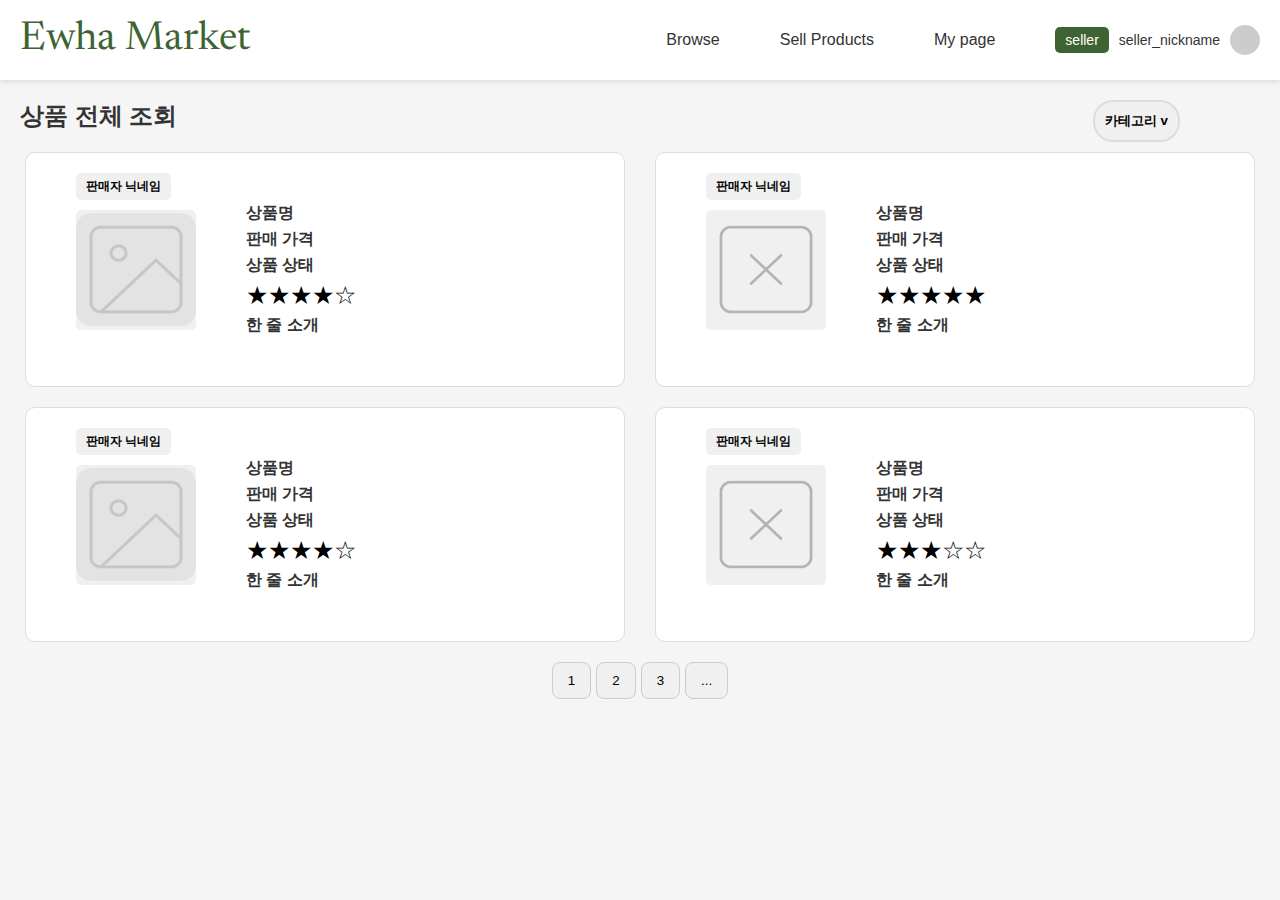
<file: templates/product_list.html>
<!DOCTYPE html>
<html lang="kor">
<head>
    <meta charset="UTF-8">
    <meta name="viewport" content="width=device-width, initial-scale=1.0">
    <title>Ewha Market</title>
    <link href="https://fonts.googleapis.com/css2?family=Newsreader:wght@400;700&display=swap" rel="stylesheet">
    <link rel="stylesheet" href="../static/style.css">
</head>

<body>
    <header>
        <h1>Ewha Market</h1>
        <nav>
            <ul>
                <li><a href="#">Browse</a></li>
                <li><a href="#">Sell Products</a></li>
                <li><a href="#">My page</a></li>
                <li class="user-info">
                    <span class="user-status">seller</span>
                    <span class="user-name">seller_nickname</span>
                    <div class="user-icon"></div>
                </li>
            </ul>
        </nav>
    </header>

    <section class="products">
        <h2>상품 전체 조회</h2>
        <div class="filter-category">
            <button>카테고리 v</button>
        </div>

        <div class="product-grid">
            <div class="product-card">
                <div class="product-seller">판매자 닉네임</div>
                <div class="product-image"><img src="../static/image/product.png" alt="Product Image"></div>
                <div class="product-info">
                    <div class="product-name">상품명</div>
                    <div class="product-price">판매 가격</div>
                    <div class="product-status">상품 상태</div> 
                    <div class ="product-rating">★★★★☆</div>
                    <div class="product-description">한 줄 소개</div>
                </div>
            </div>

            <!-- Repeat for other product cards -->
            <div class="product-card">
                <div class="product-seller">판매자 닉네임</div>
                <div class="product-image"><img src="../static/image/soldout.png" alt="Product Image"></div>
                <div class="product-info">
                    <div class="product-name">상품명</div>
                    <div class="product-price">판매 가격</div>
                    <div class="product-status">상품 상태</div> 
                    <div class ="product-rating">★★★★★</div>
                    <div class="product-description">한 줄 소개</div>
                </div>
            </div>

            <div class="product-card">
                <div class="product-seller">판매자 닉네임</div>
                <div class="product-image"><img src="../static/image/product.png" alt="Product Image"></div>
                <div class="product-info">
                    <div class="product-name">상품명</div>
                    <div class="product-price">판매 가격</div>
                    <div class="product-status">상품 상태</div> 
                    <div class ="product-rating">★★★★☆</div>
                    <div class="product-description">한 줄 소개</div>
                </div>
            </div>

            <div class="product-card">
                <div class="product-seller">판매자 닉네임</div>
                <div class="product-image"><img src="../static/image/soldout.png" alt="soldout"></div>
                <div class="product-info">
                    <div class="product-name">상품명</div>
                    <div class="product-price">판매 가격</div>
                    <div class="product-status">상품 상태</div> 
                    <div class ="product-rating">★★★☆☆</div>
                    <div class="product-description">한 줄 소개</div>
                </div>
            </div>
        </div>

        <div class="pagination">
            <button>1</button>
            <button>2</button>
            <button>3</button>
            <button>...</button>
        </div>
    </section>
</body>
</html>
</file>
<file: static/style.css>
* {
    margin: 0;
    padding: 0;
    box-sizing: border-box;
}

body {
    font-family: sans-serif;
    background-color: #f5f5f5;
    color: #333;
}

header {
    background-color: #fff;
    padding: 20px;
    box-shadow: 0 2px 5px rgba(0, 0, 0, 0.1);
    display: flex;
    justify-content: space-between;
    align-items: center;
}

header h1 {
    font-family: 'Newsreader';
    font-size: 40px;
    font-weight: 400;
    color: #3E6332;
}

nav ul {
    list-style: none;
    display: flex;
    gap: 60px;
    align-items: center;
}

nav ul li a {
    text-decoration: none;
    color: #333;
}

.user-info {
    display: flex;
    align-items: center;
    gap: 10px;  
}

.user-status {
    background-color: #3E6332;
    color: white;
    padding: 5px 10px;
    border-radius: 5px;
    font-size: 14px;
}
.user-name{
    font-size: 14px;
}

.user-icon {
    width: 30px;
    height: 30px;
    background-color: #ccc;
    border-radius: 50%;
}

.products {
    padding: 20px;
    align-items: center;
}

.products h2 {
    font-size: 24px;
    margin-bottom: 20px;
}

.filter-category {
    text-align: right;
    margin-bottom: 20px;
    position: absolute;
    top: 100px;
    right: 100px;
}

.filter-category button {
    background-color: #f0f0f0;
    font-weight: bold;
    border: 2px solid #ddd;
    padding: 10px;
    border-radius: 20px;
}

.product-grid {
    display: grid;
    grid-template-columns: repeat(2, 1fr);
    gap: 20px;
    justify-items: center;
}

.product-card {
    background-color: #fff;
    border: 1px solid #ddd;
    border-radius: 10px;
    padding: 50px;
    display: flex;
    flex-direction: row;
    gap: 50px;
    position: relative;
    align-items: center;
    max-width: 600px;
    width: 100%;
}

.product-seller {
    position: absolute;
    top: 20px;
    left: 50px;
    background-color: #f0f0f0;
    padding: 5px 10px;
    border-radius: 5px;
    font-size: 12px;
    font-weight: bold;
    color: black;
}

.product-image {
    width: 120px;
    height: 120px;
    background-color: #f0f0f0;
    border-radius: 5px;
    display: flex;
    justify-content: center;
    align-items: center;
    flex-shrink: 0;
}

.product-image img{
    max-width: 100%;
    max-height: 100%;
    object-fit:cover;
}

.product-info {
    display: flex;
    flex-direction: column;
    flex-grow: 1;
    gap: 5px;
}

.product-name, .product-price, .product-status, .product-description {
    font-size: 16px;
    font-weight: bold;
}


.product-rating{
    font-size: 25px;
    color: black
}

.pagination {
    display: flex;
    justify-content: center;
    gap: 5px;
    margin-top: 20px;
}

.pagination button {
    background-color: #f0f0f0; 
    border: 1px solid #ccc;
    padding: 10px 15px; 
    cursor: pointer;
    border-radius: 8px;
}

.pagination button:hover {
    background-color: #e0e0e0; 
}

.pagination button:active {
    background-color: #d0d0d0; 
    border-color: #999; 
}
</file>
